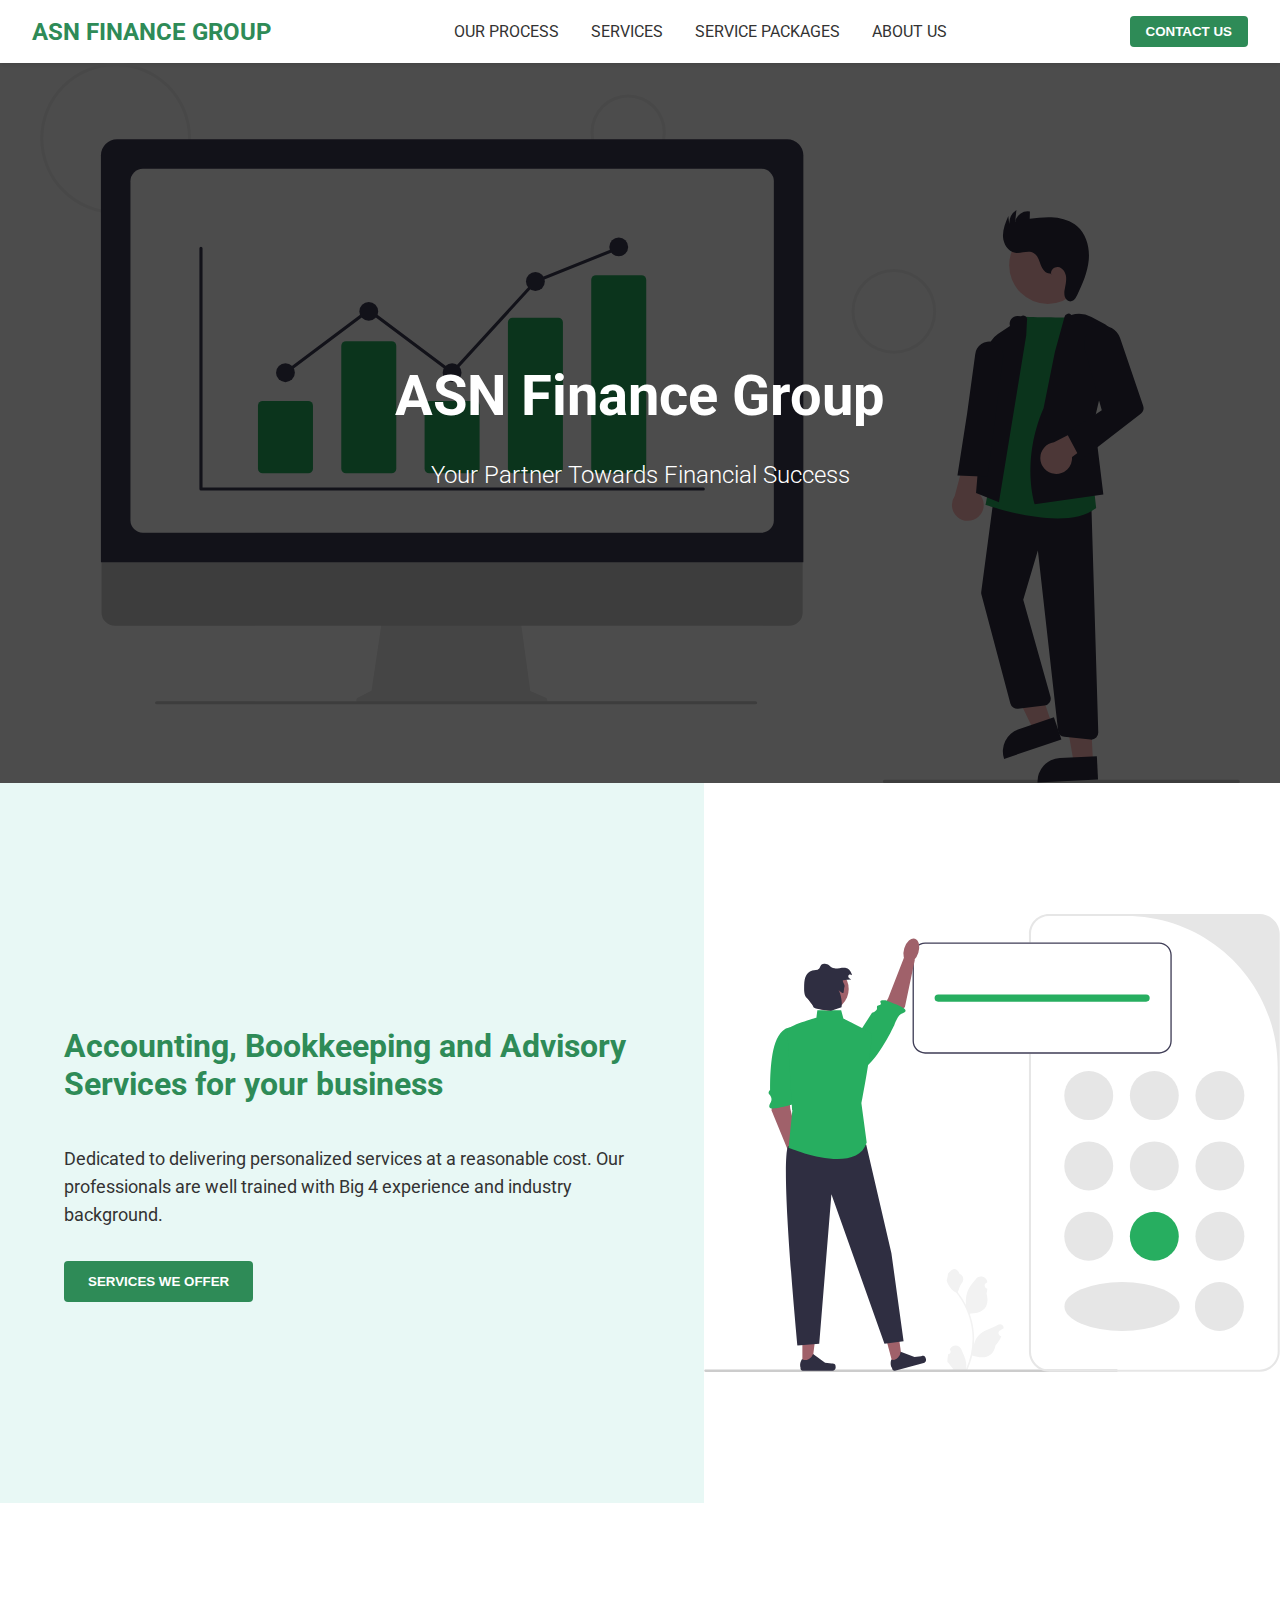
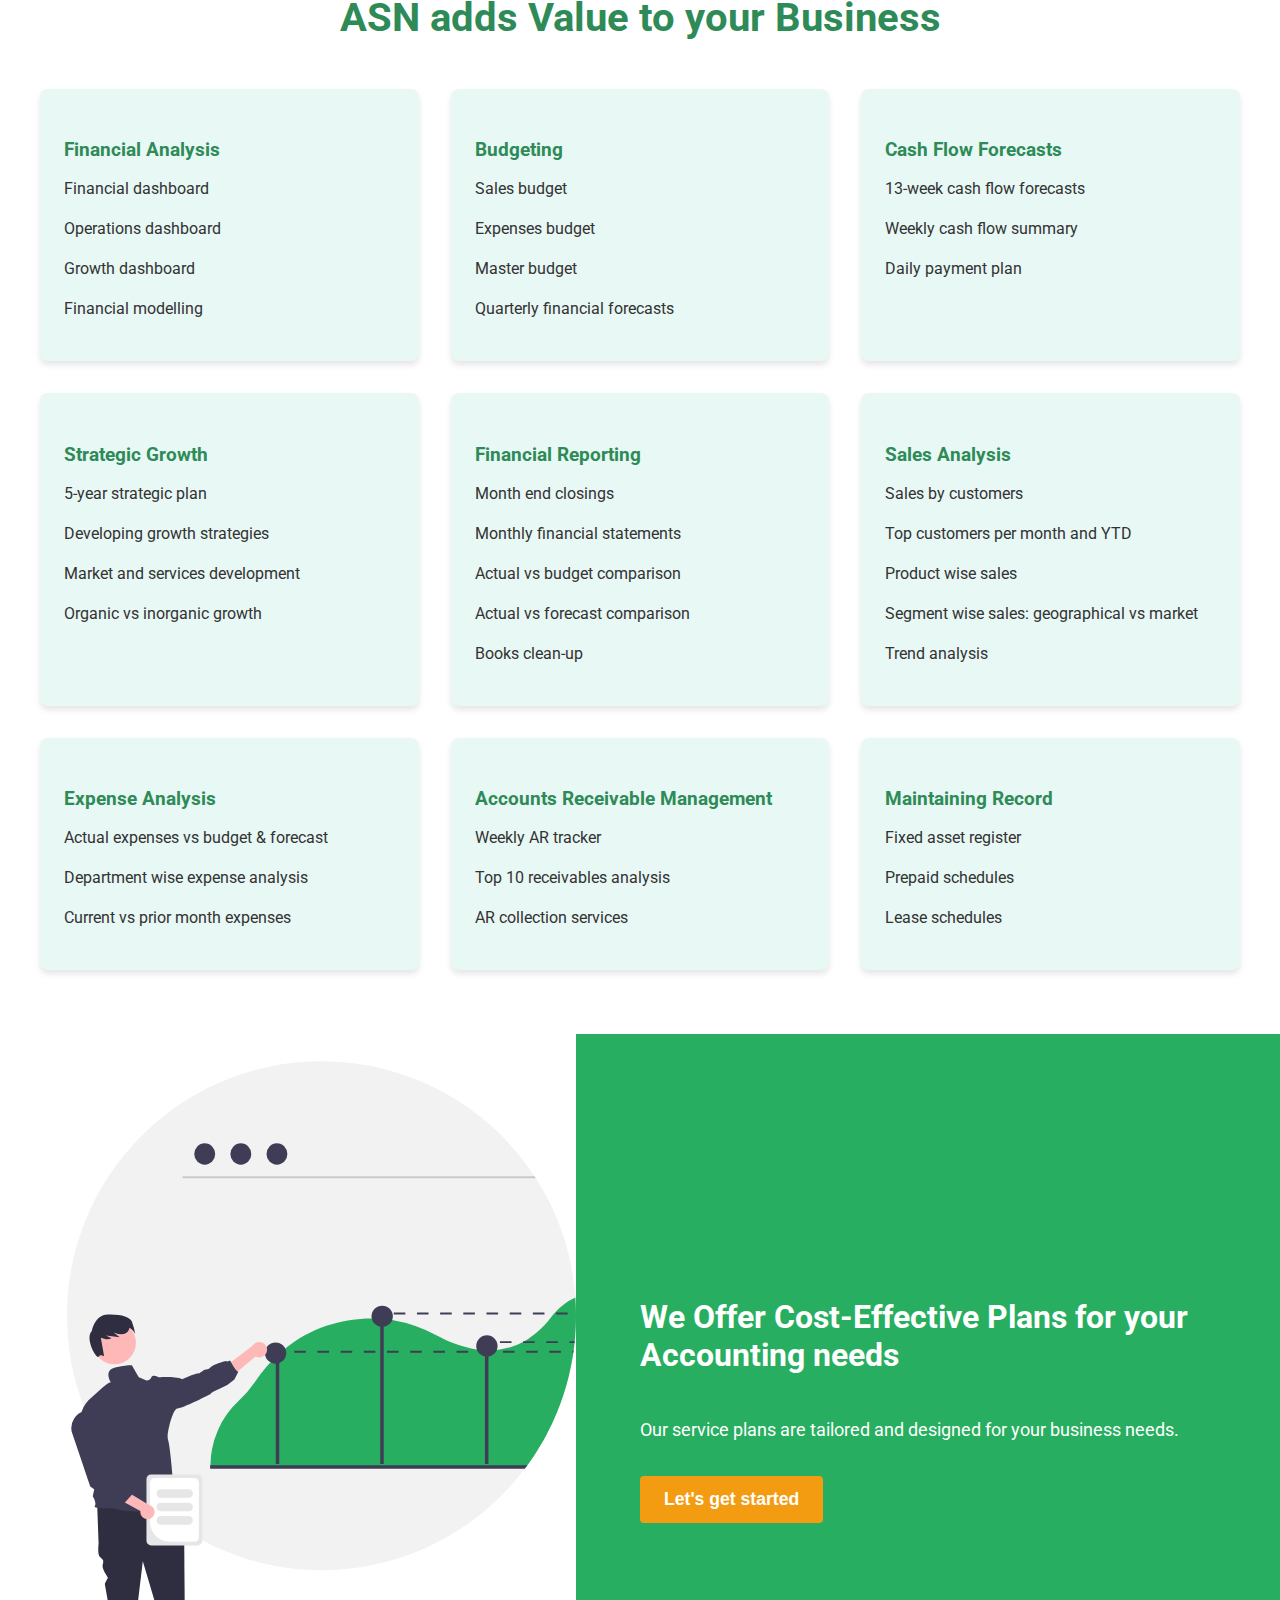
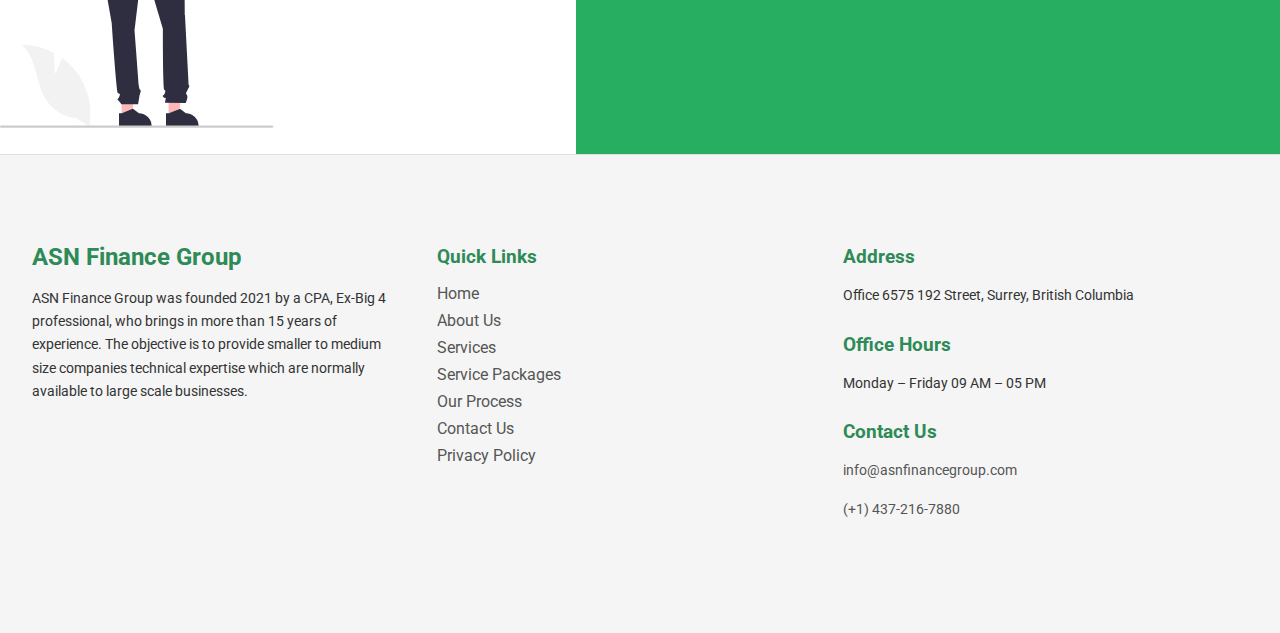
<file: index.html>
<!DOCTYPE html>
<html lang="en">
<head>
    <meta charset="UTF-8">
    <meta name="viewport" content="width=device-width, initial-scale=1.0">
    <title>ASN Finance Group</title>
    <link href="https://fonts.googleapis.com/css2?family=Roboto:wght@300;400;700&display=swap" rel="stylesheet">
    <link rel="stylesheet" href="styles.css">
</head>
<body>
    <nav class="navbar">
        <div class="logo">ASN FINANCE GROUP</div>
        <div class="nav-links">
            <a href="our-process.html">OUR PROCESS</a>
            <a href="services.html">SERVICES</a>
            <a href="service-packages.html">SERVICE PACKAGES</a>
            <a href="about-us.html">ABOUT US</a>
        </div>
        <button class="contact-btn">CONTACT US</button>
    </nav>

    <section class="banner">
        <div class="banner-content">
            <h1>ASN Finance Group</h1>
            <h4>Your Partner Towards Financial Success</h4>
        </div>
    </section>

    <section class="offerings">
        <div class="offerings-content">
            <h4>Accounting, Bookkeeping and Advisory Services for your business</h4>
            <p>Dedicated to delivering personalized services at a reasonable cost. Our professionals are well trained with Big 4 experience and industry background.</p>
            <button class="services-btn">SERVICES WE OFFER</button>
        </div>
        <div class="offerings-image"></div>
    </section>

    <section class="value-added">
        <h1>ASN adds Value to your Business</h1>
        <div class="card-grid">
            <div class="card">
                <h4>Financial Analysis</h4>
                <p>Financial dashboard</p>
                <p>Operations dashboard</p>
                <p>Growth dashboard</p>
                <p>Financial modelling</p>
            </div>
            <div class="card">
                <h4>Budgeting</h4>
                <p>Sales budget</p>
                <p>Expenses budget</p>
                <p>Master budget</p>
                <p>Quarterly financial forecasts</p>
            </div>
            <div class="card">
                <h4>Cash Flow Forecasts</h4>
                <p>13-week cash flow forecasts</p>
                <p>Weekly cash flow summary</p>
                <p>Daily payment plan</p>
            </div>
            <div class="card">
                <h4>Strategic Growth</h4>
                <p>5-year strategic plan</p>
                <p>Developing growth strategies</p>
                <p>Market and services development</p>
                <p>Organic vs inorganic growth</p>
            </div>
            <div class="card">
                <h4>Financial Reporting</h4>
                <p>Month end closings</p>
                <p>Monthly financial statements</p>
                <p>Actual vs budget comparison</p>
                <p>Actual vs forecast comparison</p>
                <p>Books clean-up</p>
            </div>
            <div class="card">
                <h4>Sales Analysis</h4>
                <p>Sales by customers</p>
                <p>Top customers per month and YTD</p>
                <p>Product wise sales</p>
                <p>Segment wise sales: geographical vs market</p>
                <p>Trend analysis</p>
            </div>
            <div class="card">
                <h4>Expense Analysis</h4>
                <p>Actual expenses vs budget & forecast</p>
                <p>Department wise expense analysis</p>
                <p>Current vs prior month expenses</p>
            </div>
            <div class="card">
                <h4>Accounts Receivable Management</h4>
                <p>Weekly AR tracker</p>
                <p>Top 10 receivables analysis</p>
                <p>AR collection services</p>
            </div>
            <div class="card">
                <h4>Maintaining Record</h4>
                <p>Fixed asset register</p>
                <p>Prepaid schedules</p>
                <p>Lease schedules</p>
            </div>
        </div>
    </section>

    <section class="call-to-action">
        <div class="cta-image"></div>
        <div class="cta-content">
            <h3>We Offer Cost-Effective Plans for your Accounting needs</h3>
            <p>Our service plans are tailored and designed for your business needs.</p>
            <button class="cta-button">Let's get started</button>
        </div>
    </section>

    <footer class="footer">
        <div class="footer-section">
            <h3 class="logo">ASN Finance Group</h3>
            <p>ASN Finance Group was founded 2021 by a CPA, Ex-Big 4 professional, who brings in more than 15 years of experience. The objective is to provide smaller to medium size companies technical expertise which are normally available to large scale businesses.</p>
        </div>
        <div class="footer-section">
            <h4>Quick Links</h4>
            <ul>
                <li><a href="#">Home</a></li>
                <li><a href="#">About Us</a></li>
                <li><a href="#">Services</a></li>
                <li><a href="#">Service Packages</a></li>
                <li><a href="#">Our Process</a></li>
                <li><a href="#">Contact Us</a></li>
                <li><a href="#">Privacy Policy</a></li>
            </ul>
        </div>
        <div class="footer-section">
            <h4>Address</h4>
            <p>Office 6575 192 Street, Surrey, British Columbia</p>
            <h4>Office Hours</h4>
            <p>Monday – Friday 09 AM – 05 PM</p>
            <h4>Contact Us</h4>
            <p><a href="mailto:info@asnfinancegroup.com">info@asnfinancegroup.com</a></p>
            <p><a href="tel:+14372167880">(+1) 437-216-7880</a></p>
        </div>
    </footer>

</body>
</html>
</file>
<file: styles.css>
:root {
    --main-color: #2E8B57;
    --secondary-color-1: #27ae60;
    --secondary-color-2: #e8f8f5;
    --text-color: #333333;
    --background-color: #ffffff;
    --light-text-color: #777777;
    --accent-color: #f39c12;
}

body {
    font-family: 'Roboto', sans-serif;
    margin: 0;
    padding: 0;
}

.navbar {
    display: flex;
    justify-content: space-between;
    align-items: center;
    padding: 1rem 2rem;
    background-color: var(--background-color);
    box-shadow: 0 2px 4px rgba(0, 0, 0, 0.1);
}

.logo {
    font-size: 1.5rem;
    font-weight: 700;
    color: var(--main-color);
}

.nav-links {
    display: flex;
    gap: 2rem;
}

.nav-links a {
    text-decoration: none;
    color: var(--text-color);
    font-weight: 400;
    transition: color 0.3s ease;
}

.nav-links a:hover {
    color: var(--main-color);
}

.contact-btn {
    background-color: var(--main-color);
    color: white;
    border: none;
    padding: 0.5rem 1rem;
    border-radius: 4px;
    font-weight: 700;
    cursor: pointer;
    transition: background-color 0.3s ease;
}

.contact-btn:hover {
    background-color: var(--secondary-color-1);
}

/* Banner */

.banner {
    background-image: url('images/cta.svg'); /* You'll need to provide this image */
    background-size: contain;
    background-repeat: no-repeat;
    background-position: center;
    height: 80vh;
    display: flex;
    align-items: center;
    justify-content: center;
    position: relative;
}

.banner::before {
    content: '';
    position: absolute;
    top: 0;
    left: 0;
    right: 0;
    bottom: 0;
    background-color: rgba(0, 0, 0, 0.7); /* Dark overlay */
}

.banner-content {
    text-align: center;
    color: white;
    position: relative;
    z-index: 1;
}

.banner h1 {
    font-size: 3.5rem;
    margin-bottom: 1rem;
}

.banner h4 {
    font-size: 1.5rem;
    font-weight: 300;
}

/* Offerings */

.offerings {
    display: flex;
    height: 80vh;
}

.offerings-content {
    flex: 1;
    padding: 4rem;
    display: flex;
    flex-direction: column;
    justify-content: center;
    background-color: var(--secondary-color-2);
}

.offerings-content h4 {
    font-size: 2rem;
    color: var(--main-color);
    margin-bottom: 1.5rem;
}

.offerings-content p {
    font-size: 1.1rem;
    color: var(--text-color);
    margin-bottom: 2rem;
    line-height: 1.6;
}

.services-btn {
    background-color: var(--main-color);
    color: white;
    border: none;
    padding: 0.8rem 1.5rem;
    border-radius: 4px;
    font-weight: 700;
    cursor: pointer;
    transition: background-color 0.3s ease;
    align-self: flex-start;
}

.services-btn:hover {
    background-color: var(--secondary-color-1);
}

.offerings-image {
    flex: 1;
    background-image: url('images/offerings.svg'); /* You'll need to provide this image */
    background-size: contain;
    background-repeat: no-repeat;
    background-position: center;
}

/* Media query for responsiveness */
@media (max-width: 768px) {
    .offerings {
        flex-direction: column;
        height: auto;
    }

    .offerings-content,
    .offerings-image {
        flex: none;
    }

    .offerings-image {
        height: 300px;
    }
}

/* ValueAdded */

.value-added {
    padding: 4rem 2rem;
    background-color: var(--background-color);
}

.value-added h1 {
    text-align: center;
    color: var(--main-color);
    margin-bottom: 3rem;
    font-size: 2.5rem;
}

.card-grid {
    display: grid;
    grid-template-columns: repeat(3, 1fr);
    gap: 2rem;
    max-width: 1200px;
    margin: 0 auto;
}

.card {
    background-color: var(--secondary-color-2);
    border-radius: 8px;
    padding: 1.5rem;
    box-shadow: 0 4px 6px rgba(0, 0, 0, 0.1);
    transition: transform 0.3s ease, box-shadow 0.3s ease;
}

.card:hover {
    transform: translateY(-5px);
    box-shadow: 0 6px 12px rgba(0, 0, 0, 0.15);
}

.card h4 {
    color: var(--main-color);
    margin-bottom: 1rem;
    font-size: 1.2rem;
}

.card p {
    color: var(--text-color);
    font-size: 1rem;
    line-height: 1.5;
}

/* Media query for responsiveness */
@media (max-width: 992px) {
    .card-grid {
        grid-template-columns: repeat(2, 1fr);
    }
}

@media (max-width: 576px) {
    .card-grid {
        grid-template-columns: 1fr;
    }
}


/* CalltoAction */

.call-to-action {
    display: flex;
    height: 80vh;
}

.cta-image {
    flex: 1;
    background-image: url('images/banner.svg'); /* You'll need to provide this image */
    background-size: contain;
    background-repeat: no-repeat;
    background-position: center;
}

.cta-content {
    flex: 1;
    padding: 4rem;
    display: flex;
    flex-direction: column;
    justify-content: center;
    background-color: var(--secondary-color-1);
    color: white;
}

.cta-content h3 {
    font-size: 2rem;
    margin-bottom: 1.5rem;
}

.cta-content p {
    font-size: 1.1rem;
    margin-bottom: 2rem;
    line-height: 1.6;
}

.cta-button {
    background-color: var(--accent-color);
    color: white;
    border: none;
    padding: 0.8rem 1.5rem;
    border-radius: 4px;
    font-size: 1.1rem;
    font-weight: 700;
    cursor: pointer;
    transition: background-color 0.3s ease;
    align-self: flex-start;
}

.cta-button:hover {
    background-color: #e67e22; /* Darker shade of the accent color */
}

/* Media query for responsiveness */
@media (max-width: 768px) {
    .call-to-action {
        flex-direction: column;
        height: auto;
    }

    .cta-image,
    .cta-content {
        flex: none;
    }

    .cta-image {
        height: 300px;
    }
}

/* Footer */

.footer {
    background-color: #f5f5f5; /* Light gray background */
    color: #333; /* Dark gray text for better readability */
    padding: 4rem 2rem;
    display: flex;
    flex-wrap: wrap;
    justify-content: space-between;
    border-top: 1px solid #e0e0e0; /* Subtle top border */
}

.footer-section {
    flex: 1;
    min-width: 250px;
    margin-bottom: 2rem;
    padding-right: 2rem;
}

.footer-section h3.logo {
    font-size: 1.5rem;
    margin-bottom: 1rem;
    color: var(--main-color); /* Use main color for logo */
}

.footer-section h4 {
    font-size: 1.2rem;
    margin-bottom: 1rem;
    color: var(--main-color); /* Use main color for headings */
}

.footer-section p {
    font-size: 0.9rem;
    line-height: 1.6;
    margin-bottom: 1rem;
}

.footer-section ul {
    list-style-type: none;
    padding: 0;
}

.footer-section ul li {
    margin-bottom: 0.5rem;
}

.footer-section a {
    color: #555; /* Slightly darker than the text for links */
    text-decoration: none;
    transition: color 0.3s ease;
}

.footer-section a:hover {
    color: var(--main-color); /* Use main color for link hover */
}

/* Media query for responsiveness (unchanged) */
@media (max-width: 768px) {
    .footer {
        flex-direction: column;
    }

    .footer-section {
        margin-bottom: 2rem;
        padding-right: 0;
    }
}

/* Our Process HTML */
.our-process {
    padding: 4rem 2rem;
    background-color: var(--background-color);
}

.our-process h1 {
    text-align: center;
    color: var(--main-color);
    font-size: 2.5rem;
    margin-bottom: 1rem;
}

.process-intro {
    text-align: center;
    max-width: 800px;
    margin: 0 auto 3rem;
    color: var(--text-color);
    font-size: 1.1rem;
    line-height: 1.6;
}

.process-grid {
    display: grid;
    grid-template-columns: repeat(3, 1fr);
    gap: 2rem;
    max-width: 1200px;
    margin: 0 auto;
}

.process-card {
    background-color: var(--secondary-color-2);
    border-radius: 8px;
    padding: 1.5rem;
    box-shadow: 0 4px 6px rgba(0, 0, 0, 0.1);
    transition: transform 0.3s ease, box-shadow 0.3s ease;
}

.process-card:hover {
    transform: translateY(-5px);
    box-shadow: 0 6px 12px rgba(0, 0, 0, 0.15);
}

.process-card h4 {
    color: var(--main-color);
    margin-bottom: 1rem;
    font-size: 1.2rem;
}

.process-card p {
    color: var(--text-color);
    font-size: 1rem;
    line-height: 1.5;
}

/* Media query for responsiveness */
@media (max-width: 992px) {
    .process-grid {
        grid-template-columns: repeat(2, 1fr);
    }
}

@media (max-width: 576px) {
    .process-grid {
        grid-template-columns: 1fr;
    }
}

/* Services HTML */

.our-services {
    padding: 4rem 2rem;
    background-color: var(--background-color);
}

.our-services h1 {
    text-align: center;
    color: var(--main-color);
    font-size: 2.5rem;
    margin-bottom: 1rem;
}

.services-intro {
    text-align: center;
    max-width: 800px;
    margin: 0 auto 3rem;
    color: var(--text-color);
    font-size: 1.2rem;
    line-height: 1.6;
    font-weight: bold;
}

.services-grid {
    display: grid;
    grid-template-columns: repeat(3, 1fr);
    gap: 2rem;
    max-width: 1200px;
    margin: 0 auto;
}

.service-card {
    background-color: var(--secondary-color-2);
    border-radius: 8px;
    padding: 1.5rem;
    box-shadow: 0 4px 6px rgba(0, 0, 0, 0.1);
    transition: transform 0.3s ease, box-shadow 0.3s ease;
}

.service-card:hover {
    transform: translateY(-5px);
    box-shadow: 0 6px 12px rgba(0, 0, 0, 0.15);
}

.service-card h4 {
    color: var(--main-color);
    margin-bottom: 1rem;
    font-size: 1.2rem;
}

.service-card p {
    color: var(--text-color);
    font-size: 1rem;
    line-height: 1.5;
}

/* Media query for responsiveness */
@media (max-width: 992px) {
    .services-grid {
        grid-template-columns: repeat(2, 1fr);
    }
}

@media (max-width: 576px) {
    .services-grid {
        grid-template-columns: 1fr;
    }
}

/* Service Packages HTML */

.service-packages {
    padding: 4rem 2rem;
    background-color: var(--background-color);
}

.service-packages h1 {
    text-align: center;
    color: var(--main-color);
    font-size: 2.5rem;
    margin-bottom: 1rem;
}

.packages-intro {
    text-align: center;
    max-width: 800px;
    margin: 0 auto 3rem;
    color: var(--text-color);
    font-size: 1.1rem;
    line-height: 1.6;
}

.packages-grid {
    display: grid;
    grid-template-columns: repeat(2, 1fr);
    gap: 2rem;
    max-width: 1200px;
    margin: 0 auto;
}

.package-card {
    background-color: var(--secondary-color-2);
    border-radius: 8px;
    padding: 2rem;
    box-shadow: 0 4px 6px rgba(0, 0, 0, 0.1);
    transition: transform 0.3s ease, box-shadow 0.3s ease;
}

.package-card:hover {
    transform: translateY(-5px);
    box-shadow: 0 6px 12px rgba(0, 0, 0, 0.15);
}

.package-card h2 {
    color: var(--main-color);
    margin-bottom: 1rem;
    font-size: 1.5rem;
}

.package-card ul {
    list-style-type: none;
    padding-left: 0;
}

.package-card li {
    color: var(--text-color);
    font-size: 1rem;
    line-height: 1.5;
    margin-bottom: 0.5rem;
    position: relative;
    padding-left: 1.5rem;
}

.package-card li::before {
    content: "•";
    color: var(--main-color);
    position: absolute;
    left: 0;
}

/* Media query for responsiveness */
@media (max-width: 768px) {
    .packages-grid {
        grid-template-columns: 1fr;
    }
}

/* About Us HTML */

.about, .our-team {
    padding: 4rem 2rem;
    background-color: var(--background-color);
}

.about h1, .our-team h2 {
    text-align: center;
    color: var(--main-color);
    font-size: 2.5rem;
    margin-bottom: 2rem;
}

.about p {
    max-width: 800px;
    margin: 0 auto;
    color: var(--text-color);
    font-size: 1.1rem;
    line-height: 1.6;
}

.team-grid {
    display: grid;
    grid-template-columns: repeat(2, 1fr);
    gap: 2rem;
    max-width: 1200px;
    margin: 0 auto;
}

.team-card {
    background-color: var(--secondary-color-2);
    border-radius: 8px;
    padding: 2rem;
    box-shadow: 0 4px 6px rgba(0, 0, 0, 0.1);
    transition: transform 0.3s ease, box-shadow 0.3s ease;
}

.team-card:hover {
    transform: translateY(-5px);
    box-shadow: 0 6px 12px rgba(0, 0, 0, 0.15);
}

.team-card h4 {
    color: var(--main-color);
    margin-bottom: 1rem;
    font-size: 1.3rem;
}

.team-card .designation {
    display: block;
    color: var(--secondary-color-1);
    font-size: 0.9rem;
    margin-bottom: 1rem;
    font-style: italic;
}

.team-card p {
    color: var(--text-color);
    font-size: 1rem;
    line-height: 1.5;
}

/* Media query for responsiveness */
@media (max-width: 768px) {
    .team-grid {
        grid-template-columns: 1fr;
    }
}
</file>
